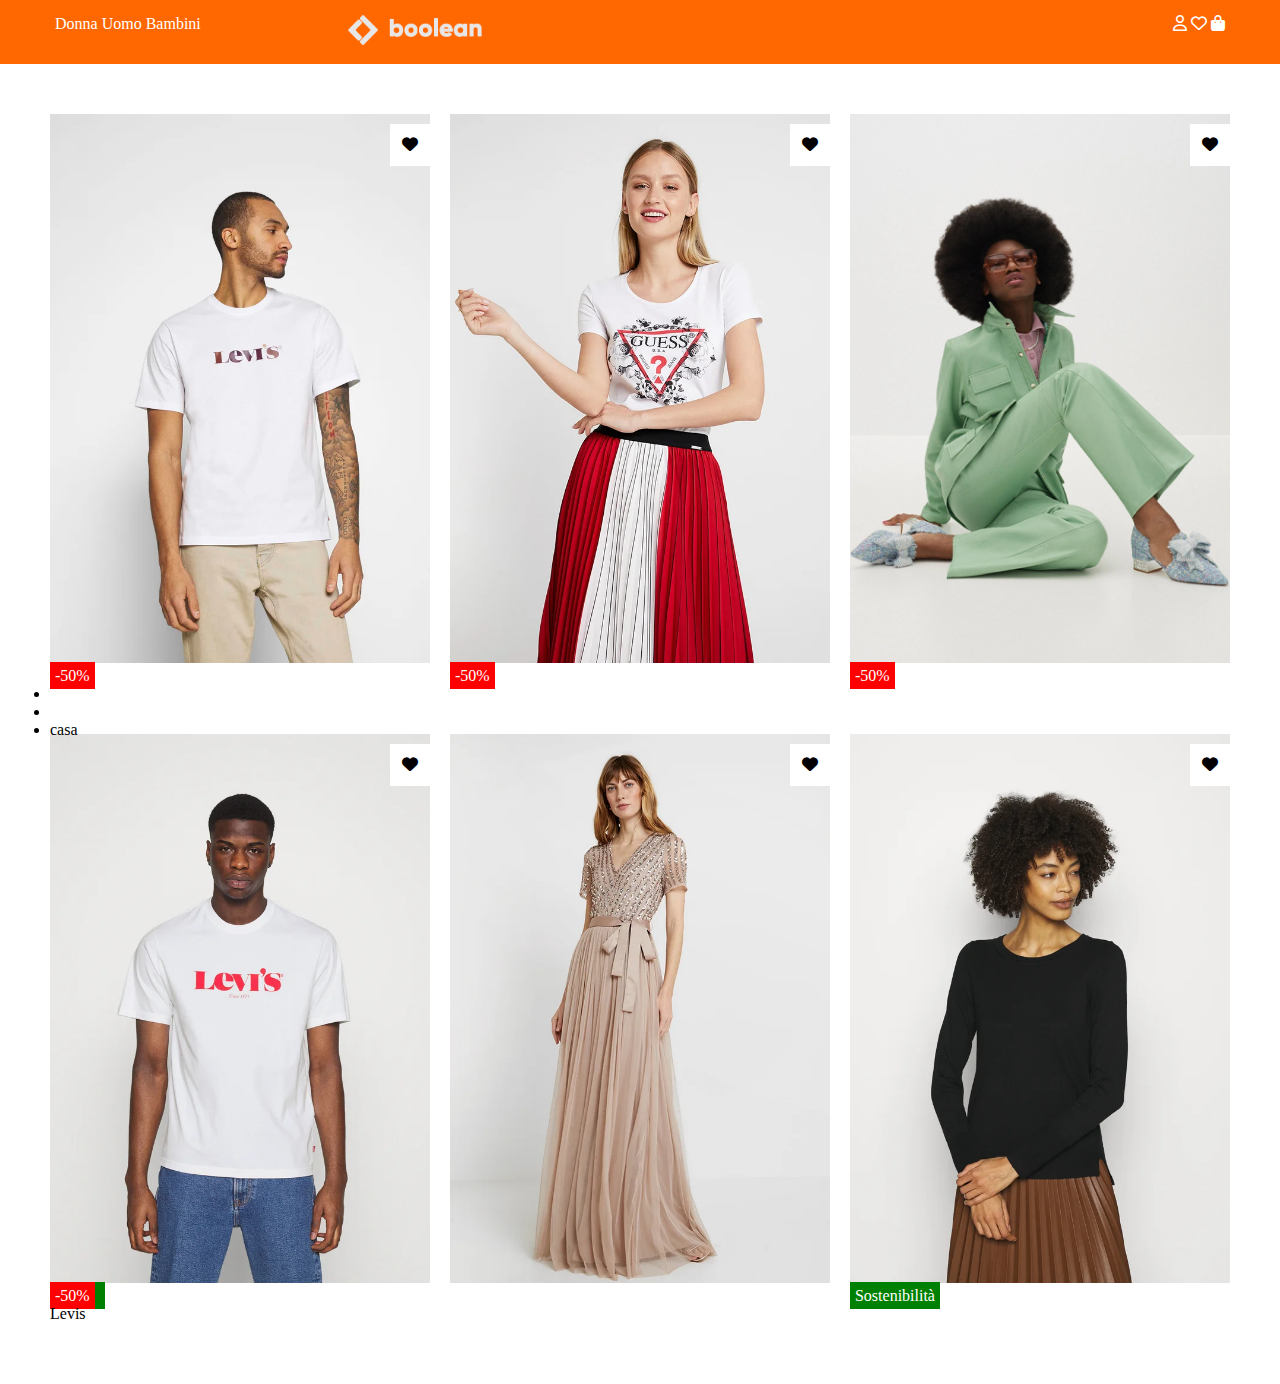
<file: index.html>
<!DOCTYPE html>
<html lang="en">

<head>
  <meta charset="UTF-8">
  <meta name="viewport" content="width=device-width, initial-scale=1.0">
  <title>Booleando</title>
  <link rel="stylesheet" href="css/style.css">
  <link rel="stylesheet" href="https://cdnjs.cloudflare.com/ajax/libs/font-awesome/6.5.0/css/all.min.css">
</head>

<body>
  <!-- Header-->
  <header class=bg-orange ">
    <div class=" container df">
    <div class="gender "><a class="c-white" href="#">Donna Uomo Bambini</a></div>
    <div class="logo"><img class="size " src="css/img/boolean-logo.png" alt=""></div>
    <div class="icon c-white">
      <i class="fa-regular fa-user"></i>
      <i class="fa-regular fa-heart"></i>
      <i class="fa-solid fa-bag-shopping"></i>
    </div>
    </div>
  </header>
  <!-- main-->
  <main class="p-50 ">
    <div class="container-immagini df ">
      <div class="df row gap">
        <div class="colonne border h-400 w-300 contain bg-lightgrey"><img class="width" src="css/img/4.webp" alt="">
          <div>
            <span class="q-piccolo cuore"><i class="fa-solid fa-heart"></i></span>
            <span class="sconto">-50%</span>
            <span class="verde-rosso"></span>
          </div>
          Levis
        </div>
        <div class="colonne border h-400 w-300 contain bg-lightgrey"><img class="width" src="css/img/5.webp" alt="">
          <div>
            <span class="q-piccolo cuore"><i class="fa-solid fa-heart"></i></span>
          </div>
        </div>
        <div class="colonne border h-400 w-300 contain bg-lightgrey"><img class="width" src="css/img/6.webp" alt="">
          <div>
            <span class="q-piccolo cuore"><i class="fa-solid fa-heart"></i></span>
            <span class="verde">Sostenibilità</span>
          </div>
        </div>
        <div class="colonne border h-400 w-300 contain bg-lightgrey"><img class="width" src="css/img/1.webp" alt="">
          <div>
            <span class="q-piccolo cuore"><i class="fa-solid fa-heart"></i></span>
            <span class="sconto">-50%</span>
          </div>
          <ul>
            <li></li>
            <li></li>
            <li>casa</li>
          </ul>
        </div>
        <div class="colonne border h-400 w-300 contain bg-lightgrey"><img class="width" src="css/img/2.webp" alt="">
          <div>
            <span class="q-piccolo cuore"><i class="fa-solid fa-heart"></i></span>
            <span class="sconto">-50%</span>
          </div>
        </div>
        <div class="colonne border h-400 w-300 contain bg-lightgrey"><img class="width" src="css/img/3.webp" alt="">
          <div>
            <span class="q-piccolo cuore"><i class="fa-solid fa-heart"></i></span>
            <span class="sconto">-50%</span>

          </div>
        </div>
      </div>
    </div>
  </main>
</body>

</html>
</file>
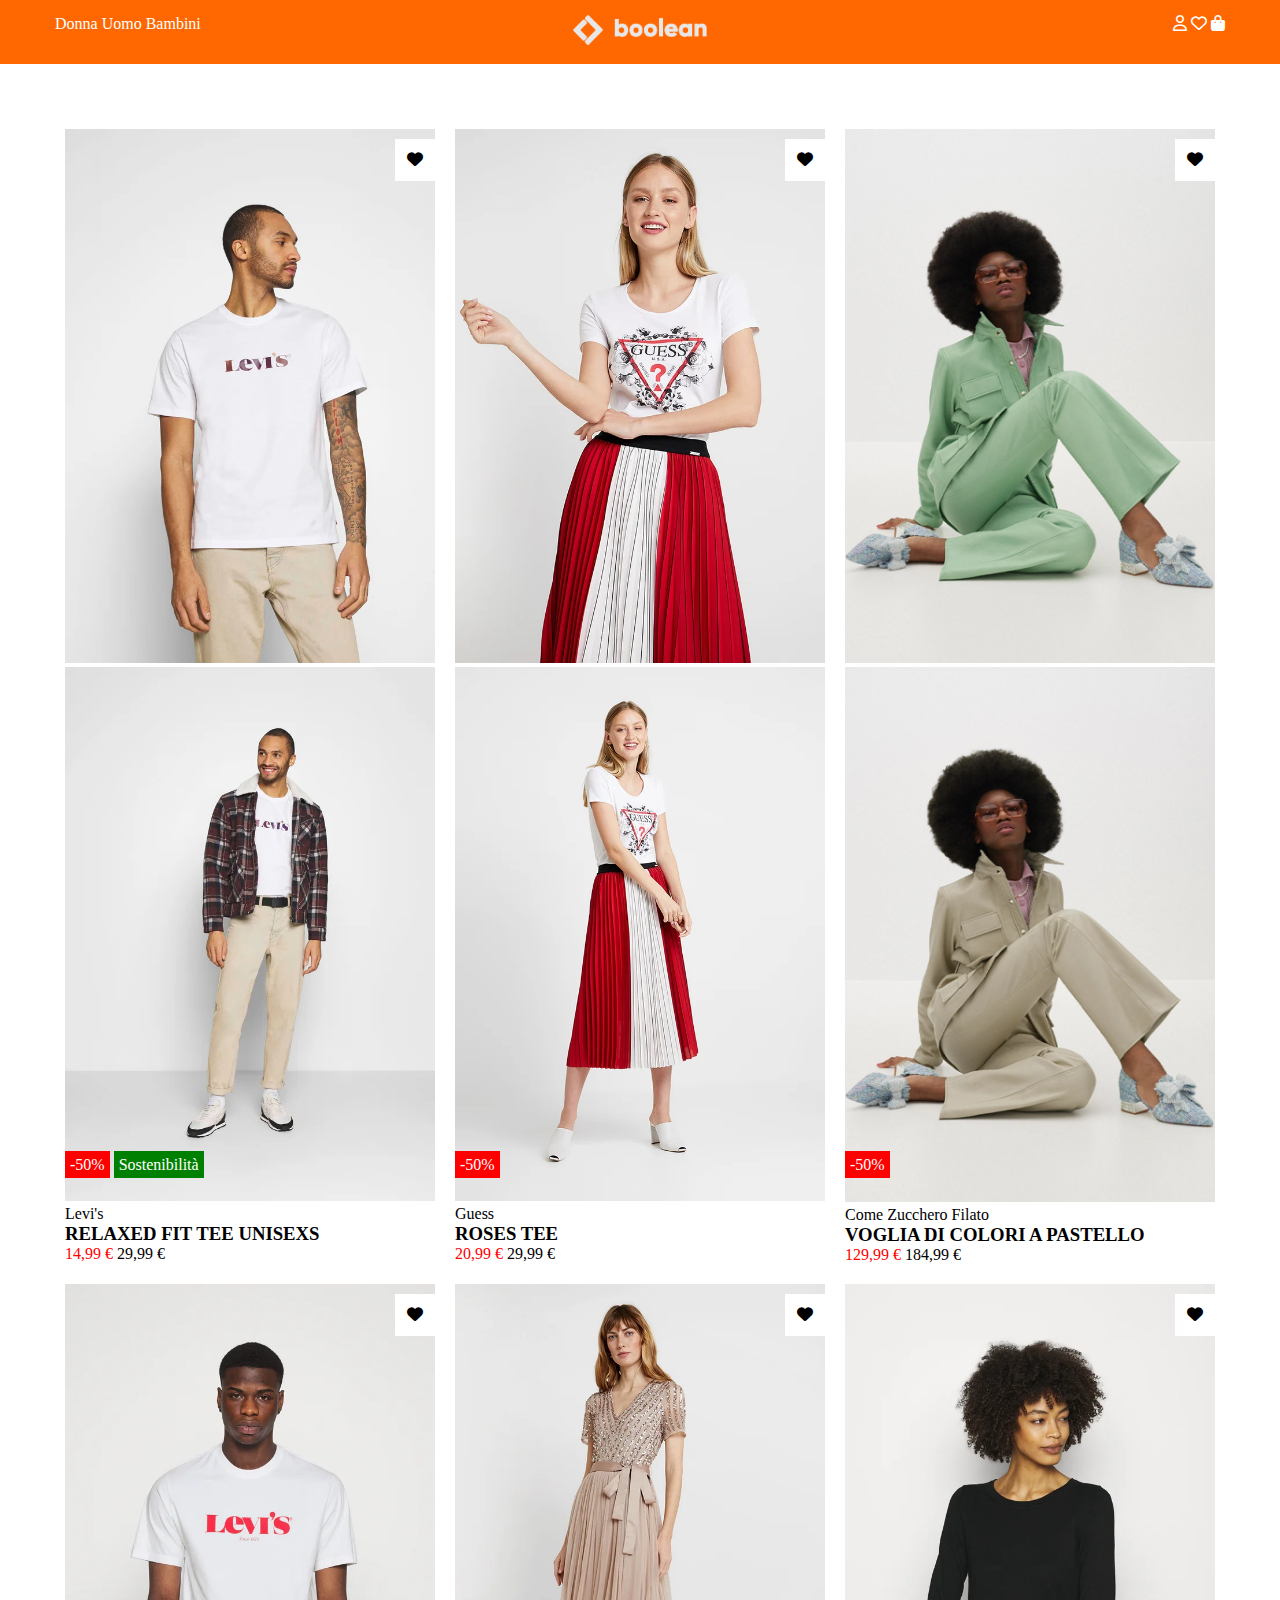
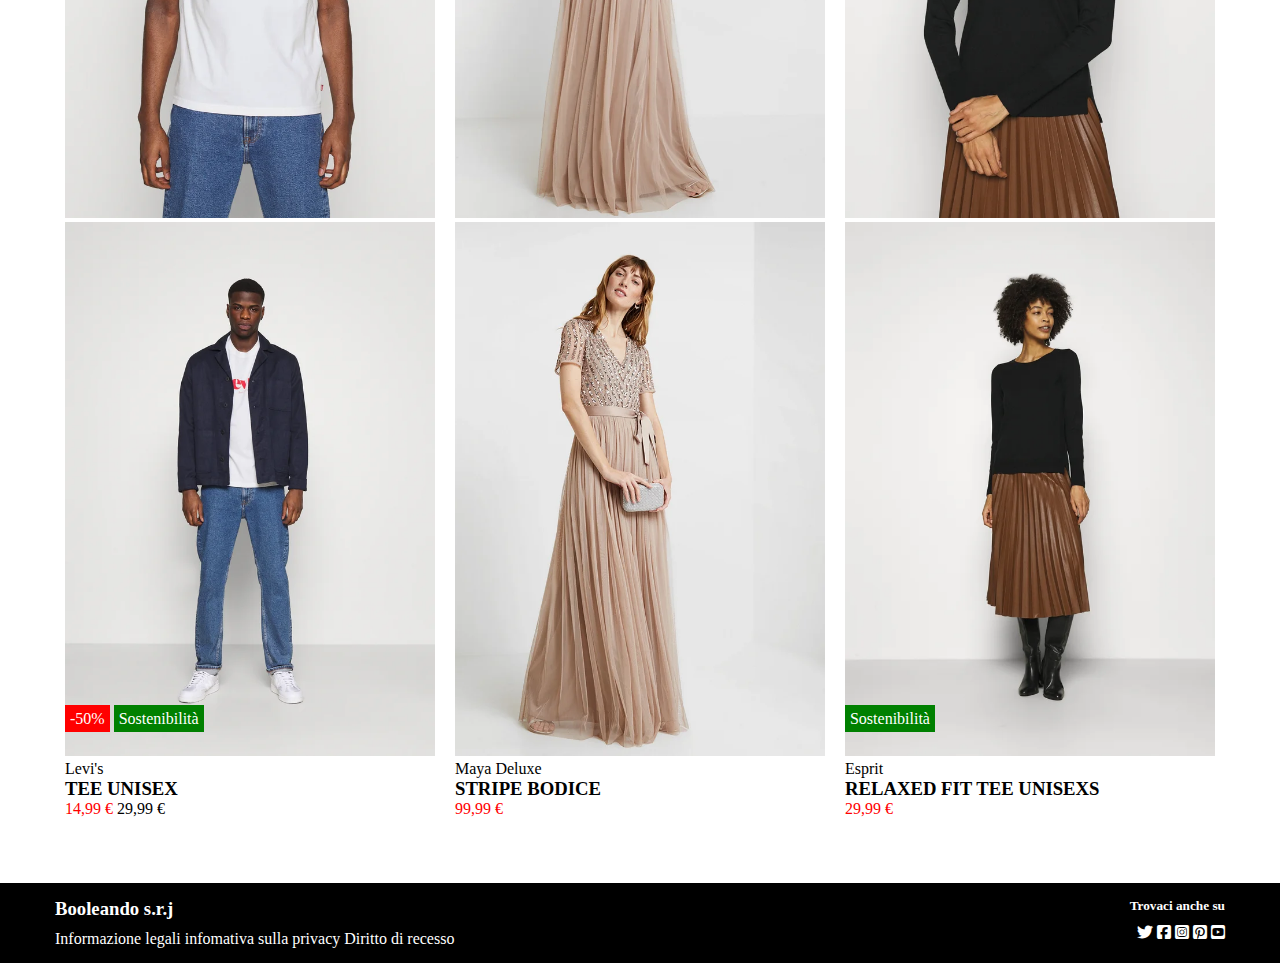
<file: paginadidettaglio.html>
<!DOCTYPE html>
<html lang="en">

<head>
  <meta charset="UTF-8">
  <meta name="viewport" content="width=device-width, initial-scale=1.0">
  <title>Booleando</title>
  <link rel="stylesheet" href="css/style.css">
  <link rel="stylesheet" href="https://cdnjs.cloudflare.com/ajax/libs/font-awesome/6.5.0/css/all.min.css">
</head>

<body>

  <!-- Header-->
  <header class="bg-orange ">
    <div class=" container df">
      <div class="gender "><a class="c-white" href="#">Donna Uomo Bambini</a></div>
      <div class="logo a-center"><img class="size a-center" src="css/img/boolean-logo.png" alt=""></div>
      <div class="icon c-white">
        <i class="fa-regular fa-user"></i>
        <i class="fa-regular fa-heart"></i>
        <i class="fa-solid fa-bag-shopping"></i>
      </div>
    </div>
  </header>
  <!-- main-->
  <main class="p-50 ">
    <div class="container df ">
      <div class="df row gap">
        <div class="girare colonne contain"><a href="index.html"><img class="width fronte" src="css/img/4.webp" alt="">
            <img class="width retro" src="css/img/4b.webp" alt=""></a>
          <span class="q-piccolo cuore"><i class="fa-solid fa-heart"></i></span>
          <div class="badge">
            <span class="sconto">-50%</span>
            <span class="verde-rosso">Sostenibilità</span>
          </div>
          <span>Levi's</span>
          <h3>TEE UNISEX</h3>
          <p class="red">14,99 &euro; <span class="black prezzo-sbarra">29,99 &euro;</span></p>
        </div>
        <div class="girare colonne contain"><a href="index.html"><img class="width fronte" src="css/img/5.webp"
              alt=""><img class="width retro" src="css/img/5b.webp" alt=""></a>
          <span class="q-piccolo cuore"><i class="fa-solid fa-heart"></i></span>
          <div class="badge">
          </div>
          <span>Maya Deluxe</span>
          <h3>STRIPE BODICE</h3>
          <p class="red">99,99 &euro;</p>
        </div>
        <div class="girare colonne contain"><a href="index.html"><img class="width fronte" src="css/img/6.webp"
              alt=""><img class="width retro" src="css/img/6b.webp" alt=""></a>
          <span class="q-piccolo cuore"><i class="fa-solid fa-heart"></i></span>
          <div class="badge">
            <span class="verde">Sostenibilità</span>
          </div>
          <span>Esprit</span>
          <h3>RELAXED FIT TEE UNISEXS</h3>
          <p class="red">29,99 &euro;</p>
        </div>
        <div class="girare colonne contain"><a href="index.html"><img class="width fronte" src="css/img/1.webp"
              alt=""><img class="width retro" src="css/img/1b.webp" alt=""></a>
          <span class="q-piccolo cuore"><i class="fa-solid fa-heart"></i></span>
          <div class="badge">
            <span class="sconto">-50%</span>
            <span class="verde">Sostenibilità</span>
          </div>
          <span>Levi's</span>
          <h3>RELAXED FIT TEE UNISEXS</h3>
          <p class="red">14,99 &euro; <span class="black prezzo-sbarra">29,99 &euro;</span></p>
        </div>
        <div class="girare colonne contain"><a href="index.html"><img class="width fronte" src="css/img/2.webp"
              alt=""><img class="width retro" src="css/img/2b.webp" alt=""></a>
          <span class="q-piccolo cuore"><i class="fa-solid fa-heart"></i></span>
          <div class="badge">
            <span class="sconto">-50%</span>
          </div>
          <span>Guess</span>
          <h3>ROSES TEE</h3>
          <p class="red">20,99 &euro; <span class="black prezzo-sbarra">29,99 &euro;</span></p>
        </div>
        <div class="girare colonne contain"><a href="index.html"><img class="width fronte" src="css/img/3.webp"
              alt=""><img class="width retro" src="css/img/3b.webp" alt=""></a>
          <span class="q-piccolo cuore"><i class="fa-solid fa-heart"></i></span>
          <div class="badge">
            <span class="sconto">-50%</span>
          </div>
          <span>Come Zucchero Filato</span>
          <h3>VOGLIA DI COLORI A PASTELLO</h3>
          <p class="red">129,99 &euro; <span class="black prezzo-sbarra">184,99 &euro;</span></p>
        </div>
      </div>
    </div>
  </main>
  <footer class="bg-color">
    <div class="container df">
      <div class="logo">
        <h3 class="c-white m-10 ">Booleando s.r.j</h3>
        <a class="c-white" href="#">Informazione legali infomativa sulla privacy Diritto di recesso</a>
      </div>
      <div class="logo ">
        <div class="c-white a-end ">
          <h5 class="c-white a-end m-10">Trovaci anche su</h5>
          <a>
            <i class="fa-brands fa-twitter"></i>
            <i class="fa-brands fa-square-facebook"></i>
            <i class="fa-brands fa-square-instagram"></i>
            <i class="fa-brands fa-square-pinterest"></i>
            <i class="fa-brands fa-square-youtube"></i>
          </a>
        </div>
      </div>
    </div>

  </footer>
</body>

</html>
</file>
<file: css/style.css>
* {
  padding: 0;
  margin: 0;
  box-sizing: border-box;
}


/*Utili*/

.a-end {
  text-align: end;
}

.m-10 {
  margin-bottom: 10px;
}

.a-center {
  text-align: center;
}

.bg-color {
  background-color: black;
}

.black {
  color: black;
}

.red {
  color: red;
}

.m-20 {
  margin-bottom: 30px;
}

.row {
  flex-wrap: wrap-reverse;
  gap: 20px;
}

.c-white {
  color: white;
}

.df {
  display: flex;
}

.aline-center {
  justify-content: space-evenly
}

.size {
  height: 30px;
}

.p-50 {
  padding: 50px;
}

.bg-orange {
  background-color: rgb(255, 103, 1);
}

/*Header*/

a {
  text-decoration: none;
}

.container {
  max-width: 1200px;
  padding: 15px;
  margin: 0 auto;
}

.gender {
  width: 25%;
  text-align: start;
}

.logo {
  width: 50%;
}

.icon {
  width: 25%;
  text-align: end;

}

/*Main*/

button {
  padding: 10px;
  margin-top: 10px;
  position: absolute;
  top: 0;
  right: 0;
}

i:hover {
  color: red;
}

.h-400 {
  height: 600px;
}

.w-300 {
  width: 400px;
}

.colonne {
  width: calc((100% - 40px) / 3);
  position: relative;
}


.contain {
  object-fit: cover
}

.width {
  width: 100%;
  height: auto;
}

.cuore {
  padding: 10px;
  margin-top: 10px;
  position: absolute;
  top: 0;
  right: 0;
}

.q-piccolo {
  padding: 12px;
  background-color: white;
}

.sconto {
  padding: 5px;

  background-color: red;
  color: white;
}

.badge {
  position: absolute;
  bottom: 90px;
  left: 0px;
}

.verde {
  padding: 5px;

  background-color: green;
  color: white;
}

.verde-rosso {
  padding: 5px;
  background-color: green;
  color: white;
}
</file>
